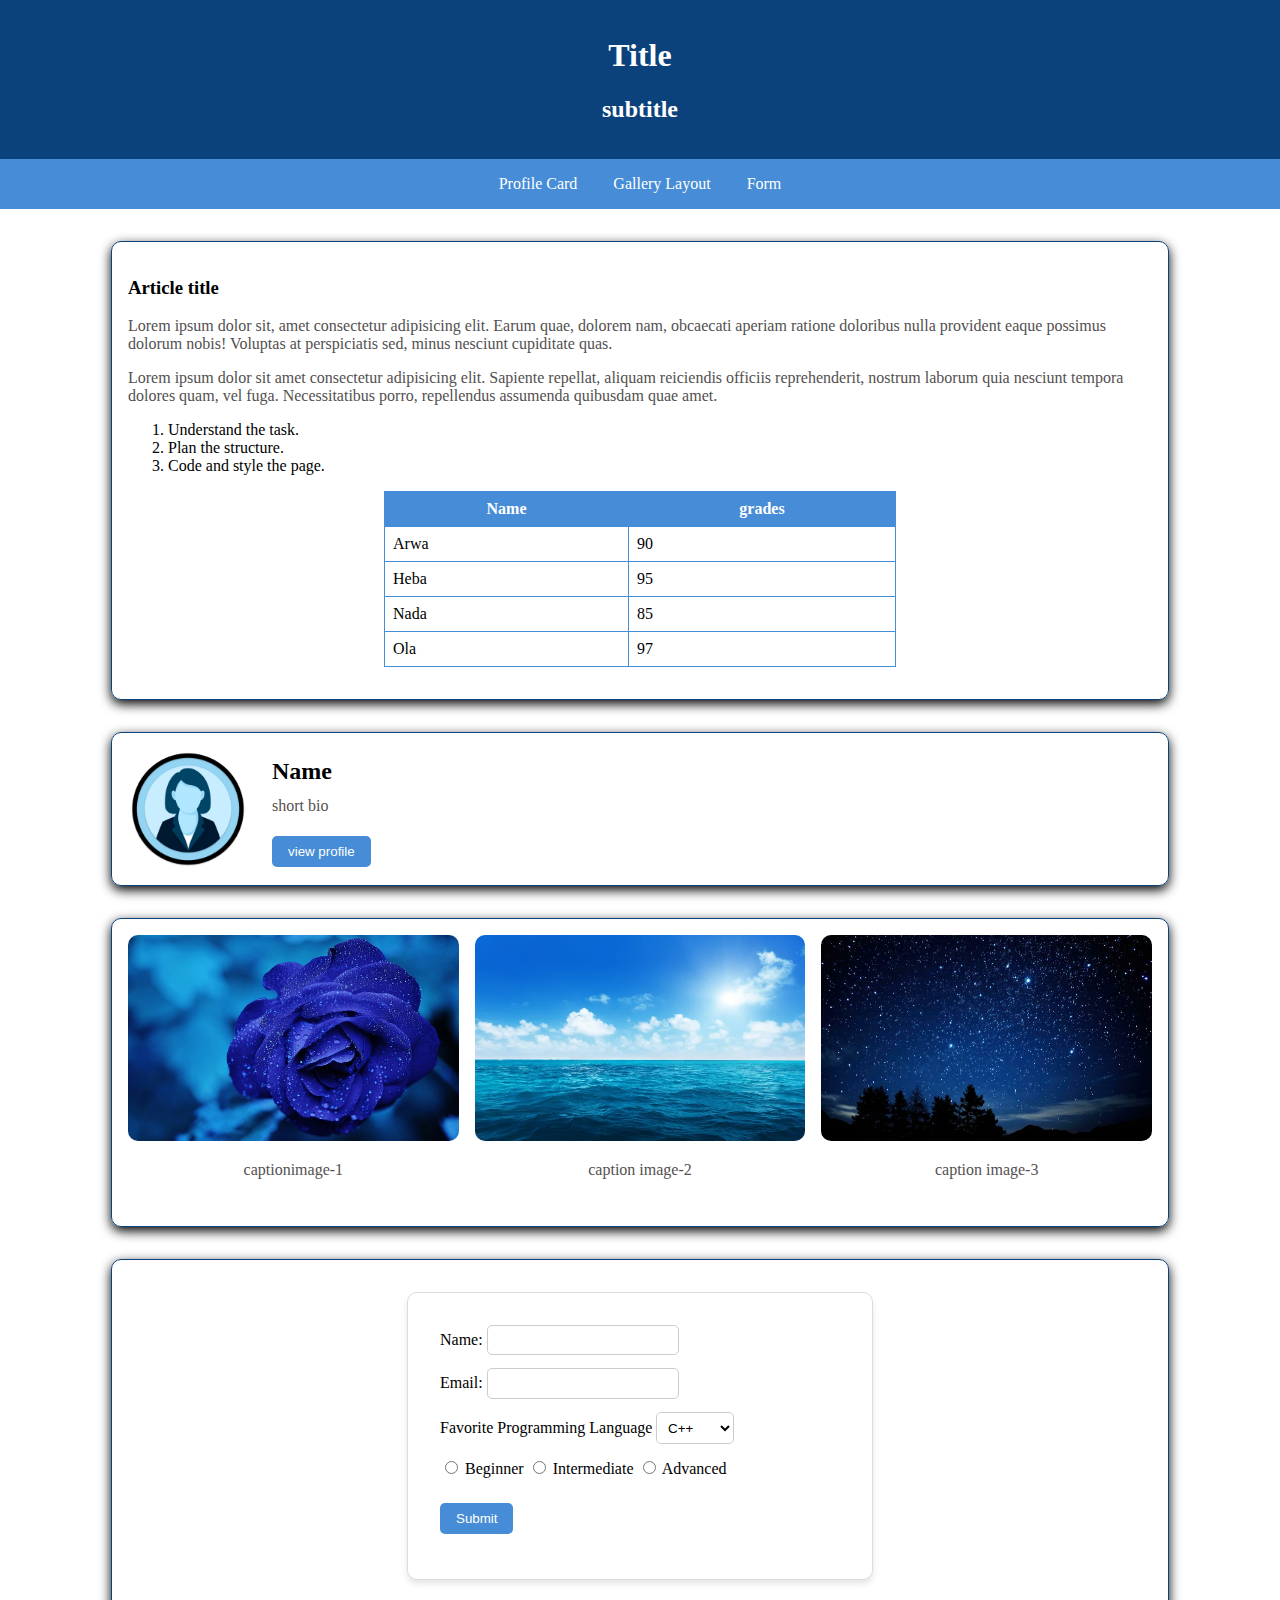
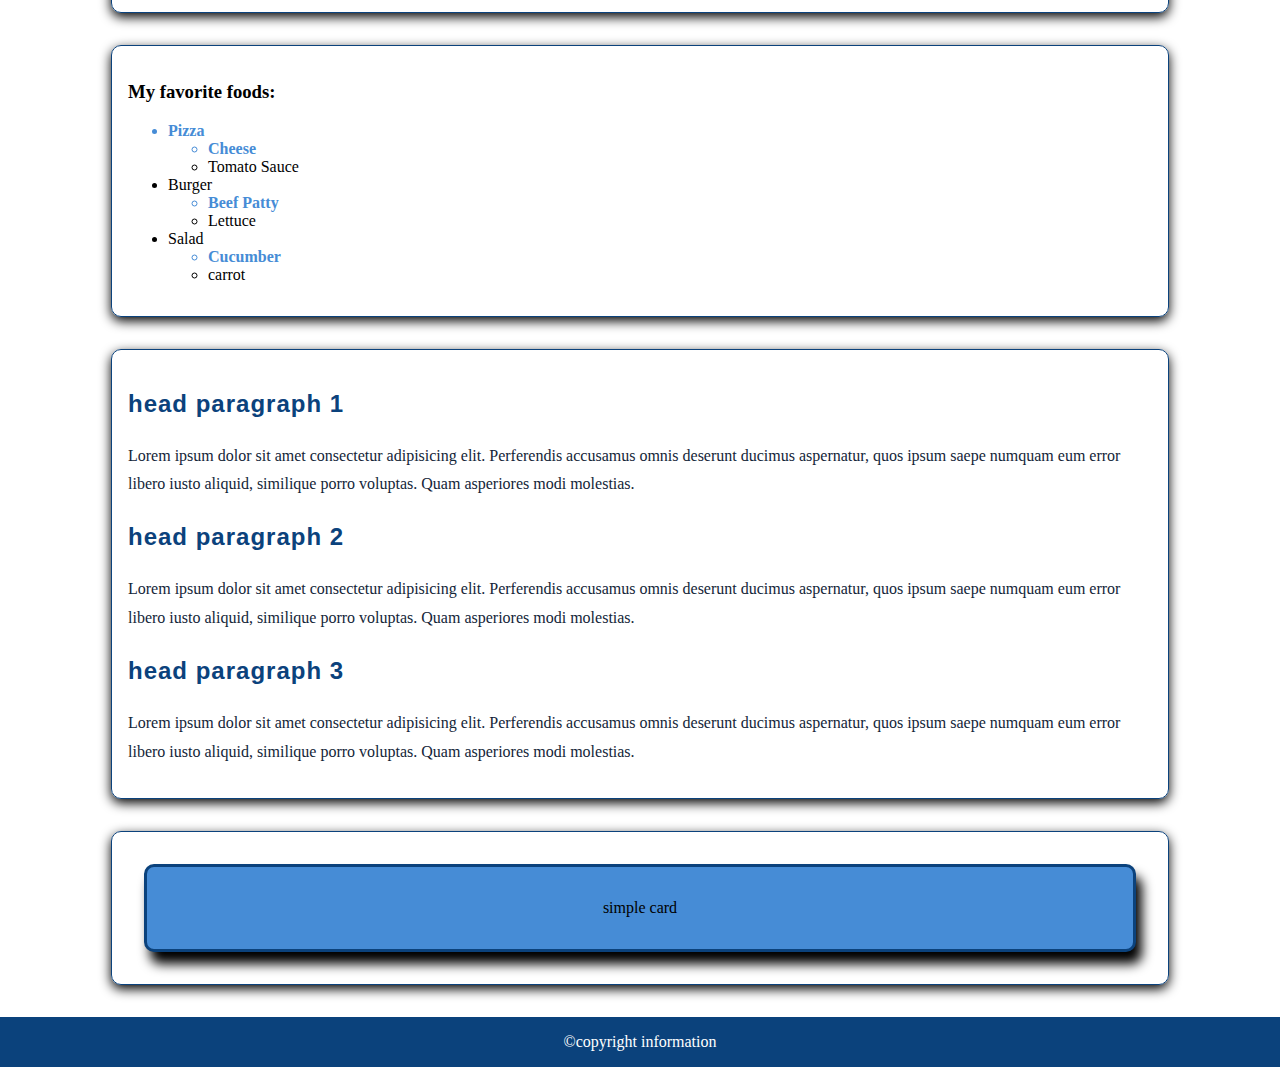
<file: lab3/index.html>
<!DOCTYPE html>
<html lang="en">

<head>
    <meta charset="UTF-8">
    <meta name="viewport" content="width=device-width, initial-scale=1.0">
    <title>Document</title>
    <link rel="stylesheet" href="style.css">
</head>

<body>
    <header>
        <h1>Title</h1>
        <h2>subtitle</h2>
    </header>

    <nav>
        <a href="#profile-card" class="menu-item">Profile Card</a>
        <a href="#gallery-layout" class="menu-item">Gallery Layout</a>
        <a href="#Registration-form" class="menu-item">Form</a>
    </nav>

    <main>
        <section>
            <article>
                <h3>Article title</h3>
                <p>Lorem ipsum dolor sit, amet consectetur adipisicing elit. Earum quae, dolorem nam, obcaecati aperiam
                    ratione doloribus nulla provident eaque possimus dolorum nobis! Voluptas at perspiciatis sed, minus
                    nesciunt cupiditate quas.</p>
                <p>Lorem ipsum dolor sit amet consectetur adipisicing elit. Sapiente repellat, aliquam reiciendis
                    officiis reprehenderit, nostrum laborum quia nesciunt tempora dolores quam, vel fuga. Necessitatibus
                    porro, repellendus assumenda quibusdam quae amet.</p>
            </article>

            <ol>
                <li>Understand the task.</li>
                <li>Plan the structure.</li>
                <li>Code and style the page.</li>
            </ol>

            <table>
                <thead>
                    <tr>
                        <th>Name</th>
                        <th>grades</th>
                    </tr>
                </thead>
                <tbody>
                    <tr>
                        <td>Arwa</td>
                        <td>90</td>
                    </tr>
                    <tr>
                        <td>Heba</td>
                        <td>95</td>
                    </tr>
                    <tr>
                        <td>Nada</td>
                        <td>85</td>
                    </tr>
                    <tr>
                        <td>Ola</td>
                        <td>97</td>
                    </tr>
                </tbody>
            </table>
        </section>

        <section id="profile-card">
                <img src="profileImag.webp" alt="profile image">
                <div class="card-content">
                    <h2>Name</h2>
                    <p>short bio</p>
                    <button>view profile</button>
                </div>
        </section>

        <section id="gallery-layout">
            <div class="image-item">
                <img src="imag1.jpg" alt="image-1">
                <p>captionimage-1 </p>
            </div>
            <div class="image-item">
                <img src="imag2.jpg" alt="image-2">
                <p>caption image-2</p>
            </div>
            <div class="image-item">
                <img src="imag3.jpg" alt="image-3">
                <p>caption image-3</p>
            </div>
        </section>

        <section id="Registration-form">
            <form>
                <label for="Username">Name: </label>
                <input type="text" id="Username" name="Username"><br>
                <label for="email">Email: </label>
                <input type="email" id="email" name="email"><br>

                <label for="ProgrammingLanguage">Favorite Programming Language</label>
                <select name="ProgrammingLanguage" id="ProgrammingLanguage">
                    <option value="C++">C++</option>
                    <option value="Java">Java</option>
                    <option value="Python">Python</option>
                </select><br>

                <input type="radio" id="Beginner" name="SkillLevel" value="Beginner">
                <label for="Beginner">Beginner</label>
                <input type="radio" id="Intermediate" name="SkillLevel" value="Intermediate">
                <label for="Intermediate">Intermediate</label>
                <input type="radio" id="Advanced" name="SkillLevel" value="Advanced">
                <label for="Advanced">Advanced</label><br>

                <input type="submit" value="Submit">
            </form>
        </section>

        <section id="Lists">
            <h3>My favorite foods:</h3>
            <ul>
                <li>Pizza</li>
                    <ul>
                        <li>Cheese</li>
                        <li>Tomato Sauce</li>
                    </ul>
                <li>Burger</li>
                    <ul>
                        <li>Beef Patty</li>
                        <li>Lettuce</li>
                    </ul>
                <li>Salad</li>
                    <ul>
                        <li>Cucumber</li>
                        <li>carrot</li>
                    </ul>
            </ul>
        </section>

        <section id="Typography">
            <h3>head paragraph 1</h3>
            <p>Lorem ipsum dolor sit amet consectetur adipisicing elit. Perferendis accusamus omnis deserunt ducimus aspernatur, quos ipsum saepe numquam eum error libero iusto aliquid, similique porro voluptas. Quam asperiores modi molestias.</p>
            <h3>head paragraph 2</h3>
            <p>Lorem ipsum dolor sit amet consectetur adipisicing elit. Perferendis accusamus omnis deserunt ducimus aspernatur, quos ipsum saepe numquam eum error libero iusto aliquid, similique porro voluptas. Quam asperiores modi molestias.</p>
            <h3>head paragraph 3</h3>
            <p>Lorem ipsum dolor sit amet consectetur adipisicing elit. Perferendis accusamus omnis deserunt ducimus aspernatur, quos ipsum saepe numquam eum error libero iusto aliquid, similique porro voluptas. Quam asperiores modi molestias.</p>
        </section>

        <section id="Box-model">
            <div>simple card</div>
        </section>
    </main>

    <footer>
        &copy;copyright information
    </footer>
</body>

</html>
</file>
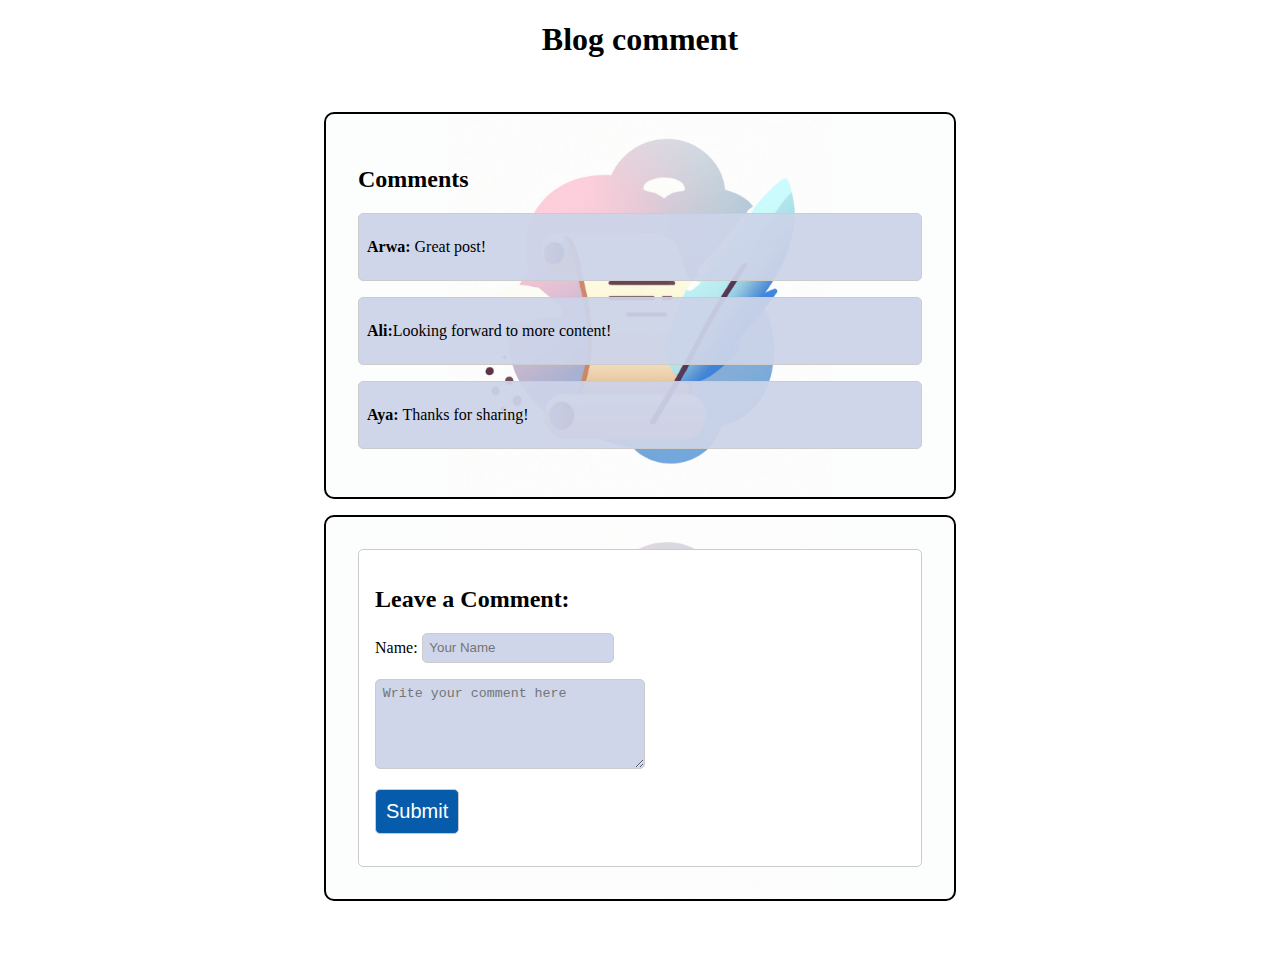
<file: lab2/blogComment.html>
<!DOCTYPE html>
<html lang="en">

<head>
    <meta charset="UTF-8">
    <meta name="viewport" content="width=device-width, initial-scale=1.0">
    <title>Document</title>
    <link rel="stylesheet" href="styleBlog.css">
</head>

<body>
    <header>
        <h1>Blog comment</h1>
    </header>
    <main>
        <section>
            <h2>Comments</h2>

            <aside>
                <p><strong>Arwa:</strong> Great post!</p>
            </aside>
            <aside>
                <p><strong>Ali:</strong>Looking forward to more content!</p>
            </aside>
            <aside>
                <p><strong>Aya:</strong> Thanks for sharing!</p>
            </aside>
        </section>

        <section>
            <article>
                <h2>Leave a Comment:</h2>
                <form>
                    <label for="name">Name:</label>
                    <input type="text" id="name" name="name" placeholder="Your Name"><br>
                    
                    <textarea id="comment" name="comment" rows="5" cols="30" placeholder="Write your comment here"></textarea>
                    
                    <input type="submit" value="Submit">
                </form>
            </article>
        </section>
    </main>
</body>
</html>
</file>
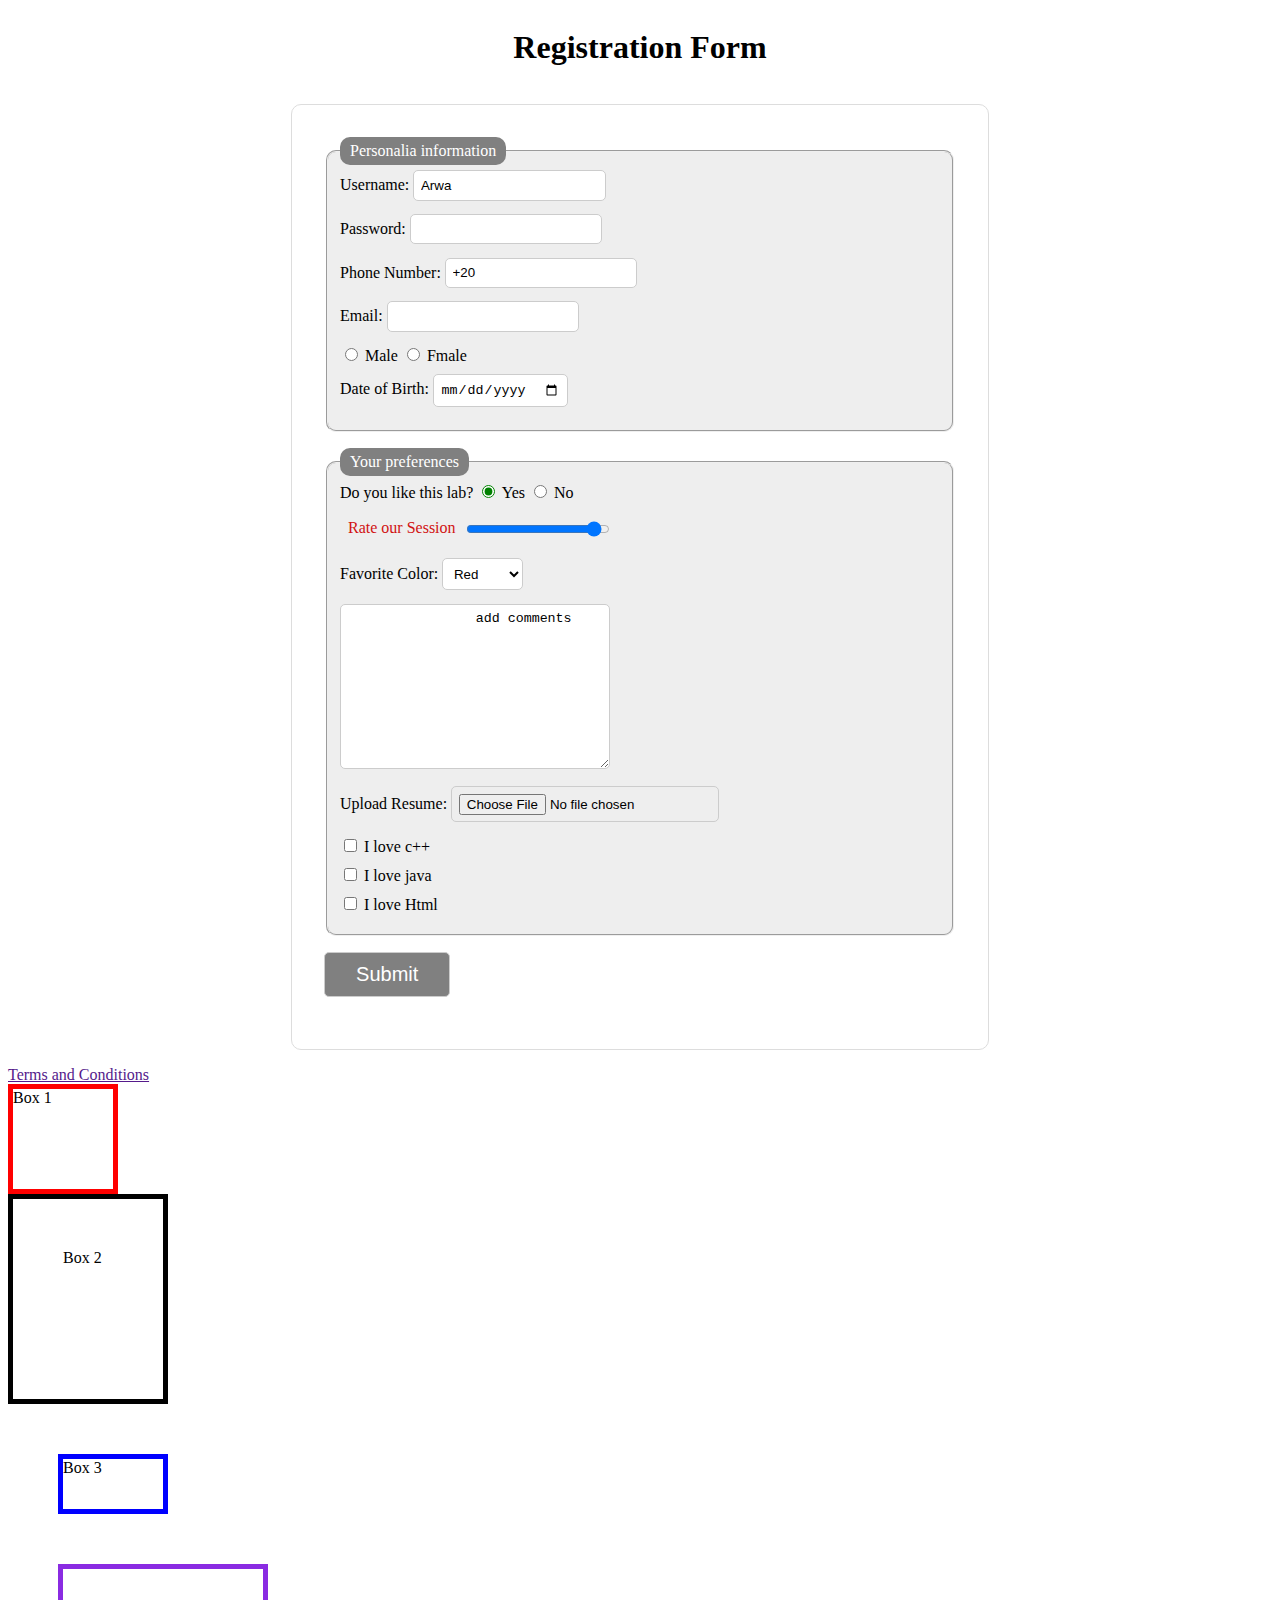
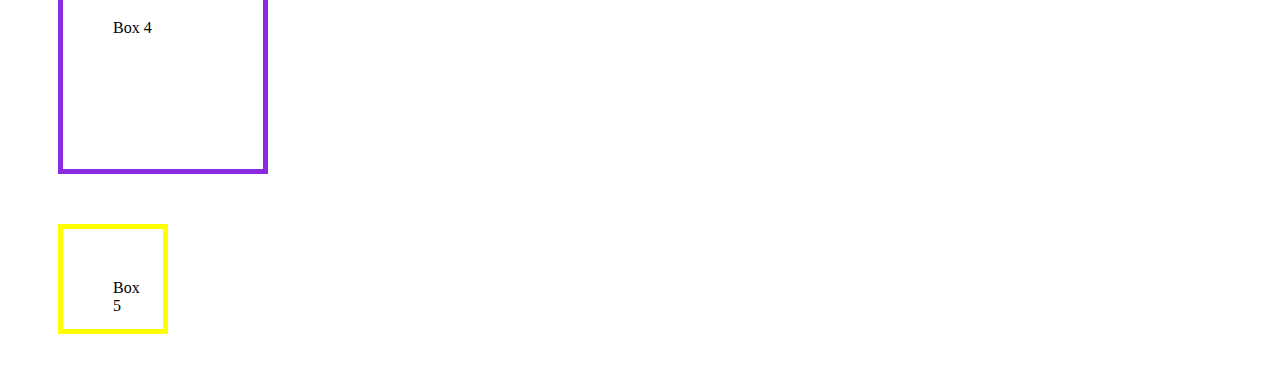
<file: lab2/form.html>
<!DOCTYPE html>
<html lang="en">

<head>
    <meta charset="UTF-8">
    <meta name="viewport" content="width=device-width, initial-scale=1.0">
    <title>Document</title>
    <link rel="stylesheet" href="style.css">
</head>

<body>
    <header>
        <h1>Registration Form</h1>
    </header>
    <main>
        <form>
            <fieldset>
                <legend>Personalia information</legend>
                <label for="Username">Username: </label>
                <input type="text" id="Username" name="Username" value="Arwa"><br>
                <label for="password">Password: </label>
                <input type="password" id="password" name="password"><br>
                <label for="phone">Phone Number: </label>
                <input type="tel" id="phone" name="phone" value="+20"><br>
                <label for="email">Email: </label>
                <input type="email" id="email" name="email"><br>
                <input type="radio" id="male" name="Gender" value="male">
                <label for="male">Male</label>
                <input type="radio" id="fmale" name="Gender" value="fmale">
                <label for="fmale">Fmale</label><br>
                <label for="BirthDate">Date of Birth: </label>
                <input type="date" id="BirthDate" name="BirthDate"><br>
            </fieldset>
            <fieldset>
                <legend>Your preferences</legend>
                <label>Do you like this lab?</label>
                <input type="radio" id="yes" name="lab" value="yes" checked>
                <label for="yes">Yes</label>
                <input type="radio" id="no" name="lab" value="no">
                <label for="no">No</label><br>
                
                <section>
                    <label for="rate">Rate our Session</label>
                    <input type="range" id="rate" name="rate" min="1" max="10" value="10"><br>
                </section>
                
                <label for="color">Favorite Color:</label>
                <select name="color" id="color" class="class-selector">
                    <option value="red">Red</option>
                    <option value="blue">Blue</option>
                    <option value="green">Greeen</option>
                </select><br>

                <textarea name="feedback" rows="10" cols="30" class="class-selector">
                add comments
                </textarea><br>

                <label for="Resume">Upload Resume:</label>
                <input type="file" id="Resume" name="Resume"><br>

                <input type="checkbox" id="language1" name="language1" value="c++">
                <label for="language1"> I love c++</label><br>
                <input type="checkbox" id="language2" name="language2" value="java">
                <label for="language2"> I love java</label><br>
                <input type="checkbox" id="language3" name="language3" value="html">
                <label for="language3">I love Html</label><br>
            </fieldset>
                <input type="hidden" id="Id" name="Id" value="1234">
                <input type="submit" value="Submit" id="submit-button">
        </form>
    </main>
    <footer>
        <a href="">Terms and Conditions</a>
    </footer>

    <!--Box Model Practice-->
    <div id="box1">Box 1</div>
    <div id="box2">Box 2</div>
    <div id="box3">Box 3</div>
    <div id="box4">Box 4</div>
    <div id="box5">Box 5</div>
</body>

</html>
</file>
<file: lab3/style.css>
body {
    margin: 0;
    padding: 0;
}

header,footer {
    background-color: #0b427c;
    color: white;
    text-align: center;
    padding: 1rem;
}

nav {
    background-color: #468cd6;
    padding: 1rem;
    text-align: center;
}

.menu-item {
    color: white;
    text-decoration: none;
    margin: 1rem;
    border-radius: 5px;
}

.menu-item:hover {
    background-color: #0b427c;
}

section {
    width: 80%;
    margin: 2rem auto;
    padding: 1rem;
    border-radius: 10px;
    border: 1px solid #0b427c;
    box-shadow: 0 4px 12px rgba(0, 0, 0, 1);
}

table {
    width: 50%;
    border-collapse: collapse;
    margin: 1rem auto;
}

table th,
table td {
    border: 1px solid #468cd6;
    padding: 0.5rem;
}

table th {
    background-color: #468cd6;
    color: white;
}

#profile-card{
    display: flex;
    gap: 1.5rem;
}

#profile-card img {
    width: 120px;
    height: 120px;
}

.card-content {
    display: flex;
    flex-direction: column;
    justify-content: center;
}

.card-content h2 ,
.card-content p{
    margin: 0.3em 0;
}


.card-content button,
form input[type="submit"]  {
    margin-top: 1rem;
    padding: 0.5rem 1rem;
    background-color: #468cd6;
    color: white;
    border: none;
    border-radius: 5px;
    cursor: pointer;
}

.card-content button:hover ,
form input[type="submit"]:hover{
    background-color: #0b427c;
}

#gallery-layout {
    display: flex;
    gap: 1rem;
}

#gallery-layout .image-item {
    text-align: center;
    width: 50%;
}

#gallery-layout img {
    width: 100%;
    height: 75%;
    border-radius: 10px;
}

form {
    max-width: 400px;
    margin: 0 auto;
    padding: 1rem;
    background: #fff;
    border-radius: 10px;
    box-shadow: 0 4px 6px rgba(0, 0, 0, 0.1);
}

form {
    background-color: #ffffff;
    width: 50%;
    padding: 2em;
    margin: 1rem auto;
    border: 1px solid #ddd;
    border-radius: 10px;
}

input,select {
    background-color: #fff;
    padding: 0.5em;
    margin-bottom: 1em;
    border: 1px solid #ccc;
    border-radius: 5px;
}

#Typography h3 {
    font-family: Arial, Helvetica, sans-serif;
    color: #0b427c;
    font-size: 1.5rem;
    letter-spacing: 1px;
}

#Typography p {
    font-family: 'Georgia', serif;
    color: #132538;
    line-height: 1.8;
}

#Box-model {
    text-align: center;
}

#Box-model div {
    padding: 2rem;
    margin: 1rem;
    background-color: #468cd6;
    border: 3px solid #0b427c;
    border-radius: 10px;
    box-shadow: 6px 12px 12px rgba(0, 0, 0, 1);
}


p {
    color: #535050; 
}

ul li:first-child {
    color: #468cd6; 
    font-weight: bold;
}

a:hover {
    text-decoration: underline;
}
</file>
<file: lab2/styleBlog.css>
header {
    text-align: center;
}

main {
    width: 50%;
    padding: 2em;
    margin: 1rem auto;
}

section {
    background-image: url('background.jpg');
    background-size: cover;
    background-position: center;
    padding: 2rem;
    margin-bottom: 1rem;
    border: 2px solid #000; 
    border-radius: 10px;
}

aside{
    background-color: #ccd3e9ef;
    padding: 0.5rem;
    margin-bottom: 1rem;
    border: 1px solid #ccc;
    border-radius: 5px;
}

article {
    background-color: #fff;
    padding: 1rem;
    border: 1px solid #ccc;
    border-radius: 5px;
}

input,textarea{
    background-color: #ccd3e9ef;
    padding: 0.5em;
    margin-bottom: 1rem;
    border: 1px solid #ccc;
    border-radius: 5px;
}

input[type="submit"] {
    background-color: rgb(6, 91, 170);
    color: white;
    font-size: 20px;
    cursor: pointer;
    display: block;
}
</file>
<file: lab2/style.css>
header{
   display: flex;
   justify-content: center; 
}

fieldset{
    background-color: #eee;
    border-radius: 10px;
    margin-bottom: 1em;
}

legend {
    background-color: gray;
    color: white;
    padding: 5px 10px;
    border-radius: 10px;
}

form {
    background-color: #ffffff;
    width: 50%;
    padding: 2em;
    margin: 1rem auto;
    border: 1px solid #ddd;
    border-radius: 10px;
}

input {
    padding: 0.5em;
    margin-bottom: 1em;
    border: 1px solid #ccc;
    border-radius: 5px;
}

.class-selector{
    background-color: #fff;
    padding: 0.5em;
    margin-bottom: 1em;
    border: 1px solid #ccc;
    border-radius: 5px;
}

#submit-button{
    background-color: gray;
    color: white;
    width: 20%;
    font-size: 20px;
    cursor: pointer;
}

section{
    display: flex;
}

section label{
    padding: 0.5em;
    color: #d11212;
}

input[type="radio"] {
    accent-color: green;
}

/*Box Model Practice*/
#box1{ /*110x110*/
    width: 100px;
    height: 100px;
    border: 5px solid red;
    padding: 0;
    margin: 0;
}

#box2 {/*160x210*/
    width: 50px;
    height: 100px;
    border: 5px solid black;
    padding: 50px;
    margin: 0;
}

#box3 {/*110x60*/
    width: 100px;
    height: 50px;
    border: 5px solid blue;
    padding: 0;
    margin: 50px;
}

#box4 {/*210x210*/
    width: 100px;
    height: 100px;
    border: 5px solid blueviolet;
    padding: 50px;
    margin: 50px;
    box-sizing:content-box;
}


#box5 {/*110x110*/
    width: 100px;
    height: 100px;
    border: 5px solid yellow;
    padding: 50px;
    margin: 50px;
    box-sizing:border-box;
}
</file>
